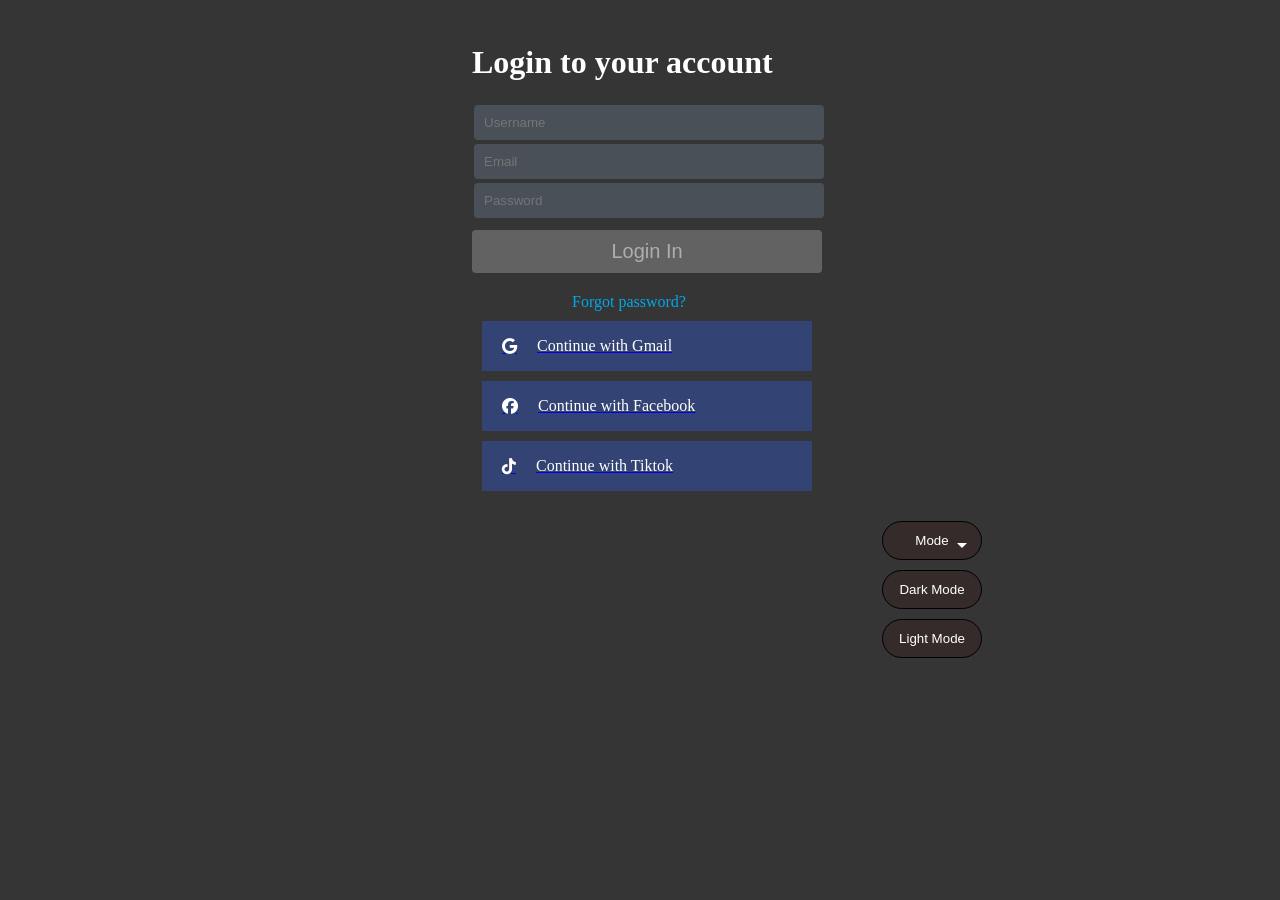
<file: index.html>
<!DOCTYPE html>
<html lang="en">

<head>
    <meta charset="UTF-8">
    <meta name="viewport" content="width=device-width, initial-scale=1.0">
    <title>Login Page</title>
    <link rel="stylesheet" href="./style1.css">
    <link rel="stylesheet" href="https://cdnjs.cloudflare.com/ajax/libs/font-awesome/6.6.0/css/all.min.css"
        integrity="sha512-Kc323vGBEqzTmouAECnVceyQqyqdsSiqLQISBL29aUW4U/M7pSPA/gEUZQqv1cwx4OnYxTxve5UMg5GT6L4JJg=="
        crossorigin="anonymous" referrerpolicy="no-referrer" />
</head>

<body>
    <div class="box">
        <form>
            <h1>Login to your account</h3>
                <input class="username" type="text" name="Username" placeholder="Username"><br>
                <input class="email" type="email" name="Email" placeholder="Email"><br>
                <input class="password" type="password" name="Password" placeholder="Password"><br>
                <button class="login" type="button">Login In</button><br>
                <a class="forgot" href="">Forgot password?</a>
                <a href="https://mail.google.com/mail/u/0/#inbox">
                    <div class="link">
                        <i class="fa-brands fa-google"></i>
                        <p class="text">Continue with Gmail</p>
                    </div>
                </a>
                <a href="https://www.facebook.com/">
                    <div class="link">
                        <i class="fa-brands fa-facebook"></i>
                        <p class="text">Continue with Facebook</p>
                    </div>
                </a>
                <a href="https://www.tiktok.com/foryou">
                    <div class="link">
                        <i class="fa-brands fa-tiktok"></i>
                        <p class="text">Continue with Tiktok</p>
                    </div>
                </a>
                <div class="modecontainer">
                    <div class="mode">
                        <button class="mode1" type="button">
                            <a href="">Mode</a>
                        </button>
                        <button class="dark" type="button">
                            <a href="">Dark Mode</a>
                        </button>
                        <button class="light" type="button">
                            <a href="./Test3.html">Light Mode</a>
                        </button>
                    </div>
        </form>
    </div>
</body>

</html>
</file>
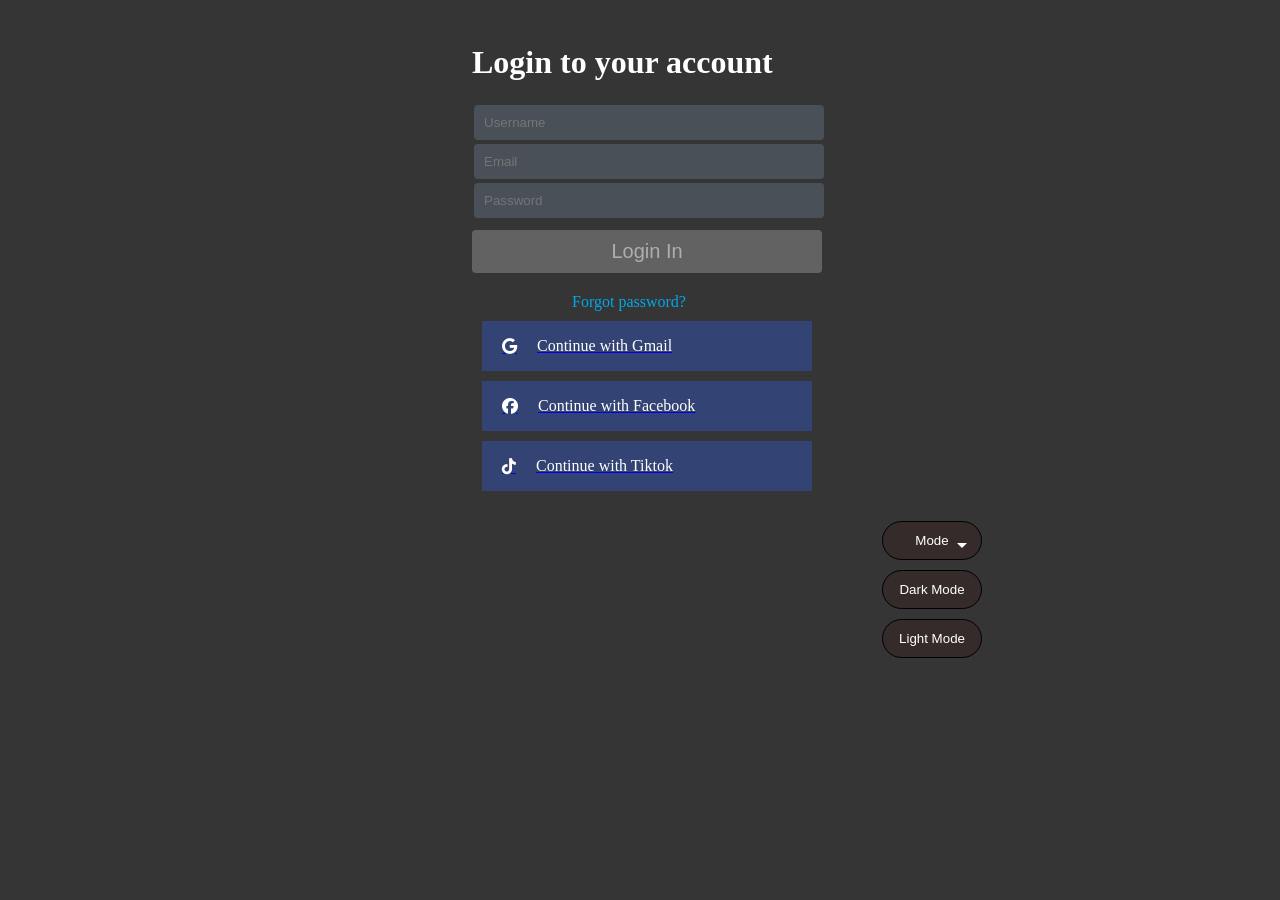
<file: Test1.html>
<!DOCTYPE html>
<html lang="en">

<head>
    <meta charset="UTF-8">
    <meta name="viewport" content="width=device-width, initial-scale=1.0">
    <title>Login Page</title>
    <link rel="stylesheet" href="./style1.css">
    <link rel="stylesheet" href="https://cdnjs.cloudflare.com/ajax/libs/font-awesome/6.6.0/css/all.min.css"
        integrity="sha512-Kc323vGBEqzTmouAECnVceyQqyqdsSiqLQISBL29aUW4U/M7pSPA/gEUZQqv1cwx4OnYxTxve5UMg5GT6L4JJg=="
        crossorigin="anonymous" referrerpolicy="no-referrer" />
</head>

<body>
    <div class="box">
        <form>
            <h1>Login to your account</h3>
                <input class="username" type="text" name="Username" placeholder="Username"><br>
                <input class="email" type="email" name="Email" placeholder="Email"><br>
                <input class="password" type="password" name="Password" placeholder="Password"><br>
                <button class="login" type="button">Login In</button><br>
                <a class="forgot" href="">Forgot password?</a>
                <a href="https://mail.google.com/mail/u/0/#inbox">
                    <div class="link">
                        <i class="fa-brands fa-google"></i>
                        <p class="text">Continue with Gmail</p>
                    </div>
                </a>
                <a href="https://www.facebook.com/">
                    <div class="link">
                        <i class="fa-brands fa-facebook"></i>
                        <p class="text">Continue with Facebook</p>
                    </div>
                </a>
                <a href="https://www.tiktok.com/foryou">
                    <div class="link">
                        <i class="fa-brands fa-tiktok"></i>
                        <p class="text">Continue with Tiktok</p>
                    </div>
                </a>
                <div class="modecontainer">
                    <div class="mode">
                        <button class="mode1" type="button">
                            <a href="">Mode</a>
                        </button>
                        <button class="dark" type="button">
                            <a href="">Dark Mode</a>
                        </button>
                        <button class="light" type="button">
                            <a href="./Test3.html">Light Mode</a>
                        </button>
                    </div>
        </form>
    </div>
</body>

</html>
</file>
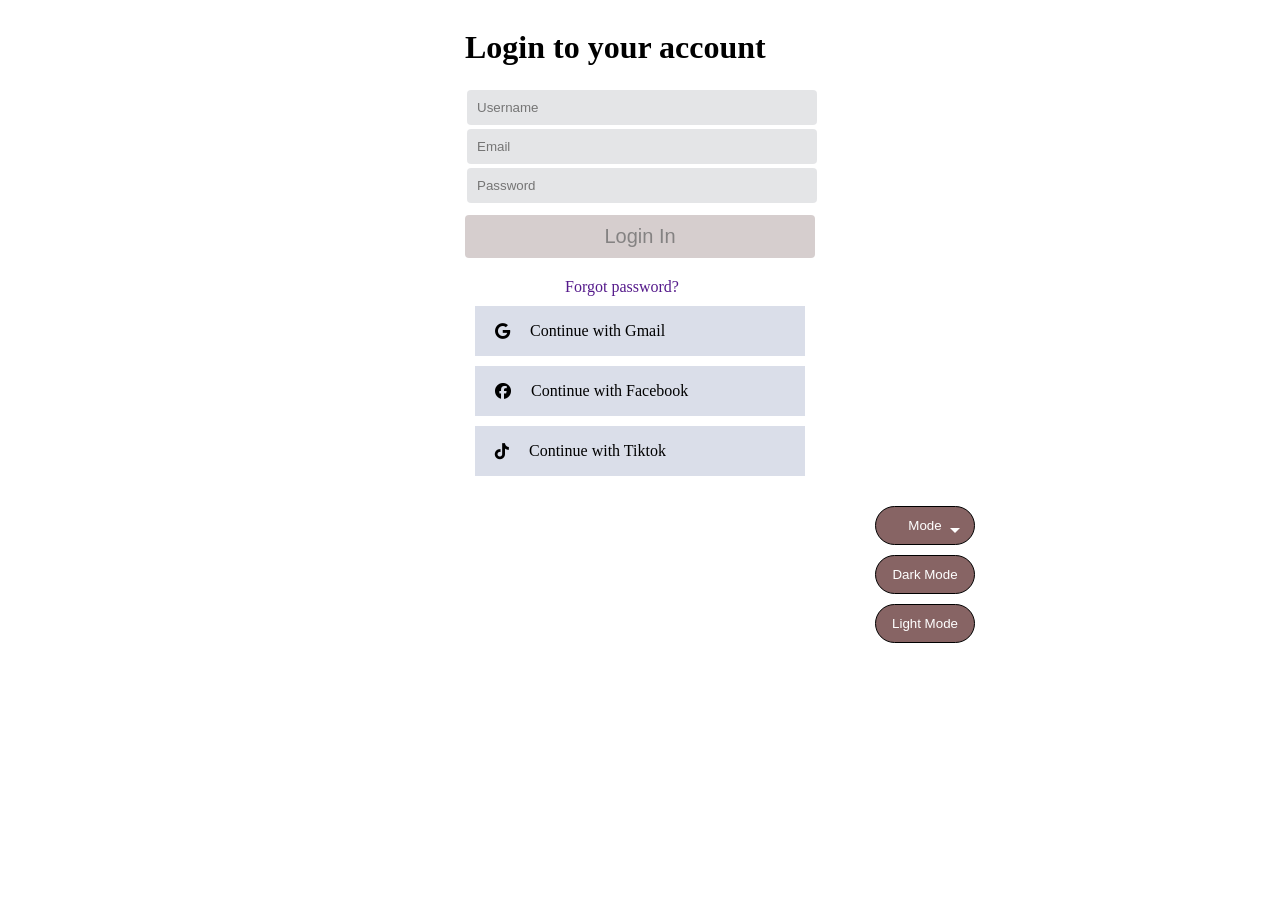
<file: Test3.html>
<!DOCTYPE html>
<html lang="en">

<head>
    <meta charset="UTF-8">
    <meta name="viewport" content="width=device-width, initial-scale=1.0">
    <title>Login Page</title>
    <link rel="stylesheet" href="./style3.css">
    <link rel="stylesheet" href="https://cdnjs.cloudflare.com/ajax/libs/font-awesome/6.6.0/css/all.min.css"
        integrity="sha512-Kc323vGBEqzTmouAECnVceyQqyqdsSiqLQISBL29aUW4U/M7pSPA/gEUZQqv1cwx4OnYxTxve5UMg5GT6L4JJg=="
        crossorigin="anonymous" referrerpolicy="no-referrer" />
</head>

<body>
    <div class="box">
        <form>
            <h1>Login to your account</h3>
                <input class="username" type="text" name="Username" placeholder="Username"><br>
                <input class="email" type="email" name="Email" placeholder="Email"><br>
                <input class="password" type="password" name="Password" placeholder="Password"><br>
                <button class="login" type="button">Login In</button><br>
                <a class="forgot" href="">Forgot password?</a>
                <a class="accountlink" href="https://mail.google.com/mail/u/0/#inbox">
                    <div class="link">
                        <i class="fa-brands fa-google"></i>
                        <p class="text">Continue with Gmail</p>
                    </div>
                </a>
                <a class="accountlink" href="https://www.facebook.com/">
                    <div class="link">
                        <i class="fa-brands fa-facebook"></i>
                        <p class="text">Continue with Facebook</p>
                    </div>
                </a>
                <a class="accountlink" href="https://www.tiktok.com/foryou">
                    <div class="link">
                        <i class="fa-brands fa-tiktok"></i>
                        <p class="text">Continue with Tiktok</p>
                    </div>
                </a>
                <div class="modecontainer">
                    <div class="mode">
                        <button class="mode1" type="button">
                            <a href="">Mode</a>
                        </button>
                        <button class="dark" type="button">
                            <a href="./index.html">Dark Mode</a>
                        </button>
                        <button class="light" type="button">
                            <a href="">Light Mode</a>
                        </button>
                    </div>
        </form>

    </div>
</body>

</html>
</file>
<file: style1.css>
* {
    box-sizing: border-box;
}

:root {
    --emailcolor: #495057;
    --forgotcolor: #00a8e8;
    --linkcolor: #334373;
    --modecolor: rgb(54, 43, 43);
}

body {
    background-color: rgb(54, 53, 53);
}

/* Container */
.box {
    display: flex;
    align-items: center;
    
    justify-content: center;
    transform: translate(7px , 15px);
    transition: 0.6s;
}

/* Login account Start*/
form {
    margin: auto;
    width: 350px;
    height: 350px;
    transition: 0.6s;
}

form h1 {
    color: white;
}

form .username,.email,.password {
    background-color: var(--emailcolor);
    color: white;
    border-radius: 4px;
    border: transparent;
    outline: none;
    width: 350px;
    padding: 10px;
    margin: 2px;
}

form .username:focus,
.email:focus,
.password:focus {
    background-color: #41464b;;
}

form .login {
    margin-top: 10px;
    width: 350px;
    padding: 10px;
    font-size: 20px;
    cursor: pointer;
    border-radius: 4px;
    border: transparent;
    background-color: rgb(128, 128, 128);
    opacity: 0.6;
    color: white;
    transition: 0.4s;
}

form .login:hover {
    opacity: 1;
}

form .forgot {
    display: block;
    color: var(--forgotcolor);
    text-decoration: none;
    margin-left: 100px;
    margin-top: 20px;
}   

form .link i {
    margin:0px 20px;
}


form .link {
    color: white;
    margin: 10px;
    background-color: var(--linkcolor);
    display: flex;
    align-items: center;
    cursor: pointer;
    transition: 0.6s;
}

form .link:hover {
    background-color: #2b3b6a;
}

.modecontainer {
    position: relative;
    left: 400px;
    transform: translate(10px,10px);
    transition: 0.6s;
    width: 100px;
}

.mode {
    display: flex;
    flex-direction: column;
}

.mode1,
.dark,
.light {
    border-radius: 20px;
    border: 1px solid rgb(0, 0, 0);
    background-color: var(--modecolor);
    margin-top: 10px;
}

.mode1::after {
    content: '';
    position: absolute;
    top: 8%;
    left: 55%;
    margin: 20px;
    border-width: 5px;
    border-style: solid;
    border-color: rgb(255, 255, 255) transparent transparent transparent;
}

.dark:hover{
    background-color: rgb(33, 31, 31);
}

.light:hover{
    background-color: rgb(80, 65, 65);
}


.mode a {
    color: white;
    display: block;
    text-decoration: none;
    text-align: center;
    padding: 10px;
}
</file>
<file: style3.css>
* {
    box-sizing: border-box;
}

:root {
    --emailcolor: #dee0e2d1;
    --linkcolor: #d2d7e4cf;
    --modecolor: rgb(135, 100, 100);
}

body {
    background-color: rgb(255, 255, 255);
}

/* Container */
.box {
    display: flex;
    align-items: center;
    justify-content: center;
}

/* Login account Start*/
form {
    margin: auto;
    width: 350px;
    height: 350px;
}

form .username,
.email,
.password {
    background-color: var(--emailcolor);
    border-radius: 4px;
    border: transparent;
    outline: none;
    width: 350px;
    padding: 10px;
    margin: 2px;
}

form .username:focus,
.email:focus,
.password:focus {
    background-color: #dadee1;
}


form .login {
    margin-top: 10px;
    width: 350px;
    padding: 10px;
    font-size: 20px;
    cursor: pointer;
    border-radius: 4px;
    border: transparent;
    background-color: rgb(187, 174, 174);
    color: rgba(0, 0, 0, 0.721);
    opacity: 0.6;
    transition: 0.4s;
}

form .login:hover {
    opacity: 1;
}

form .forgot {
    display: block;
    text-decoration: none;
    margin-left: 100px;
    margin-top: 20px;
}

form .link i {
    margin: 0px 20px;
}


form .link {
    color: black;
    margin: 10px;
    background-color: var(--linkcolor);
    display: flex;
    align-items: center;
    cursor: pointer;
    transition: 0.6s;
}

form .link:hover {
    background-color: #acaeb0cf;
}

.accountlink {
    text-decoration: none;
}

.modecontainer {
    position: relative;
    left: 400px;
    transform: translate(10px,10px);
    transition: 0.6s;
    width: 100px;
}

.mode {
    display: flex;
    flex-direction: column;
}

.mode1,
.dark,
.light {
    border-radius: 20px;
    border: 1px solid rgb(0, 0, 0);
    background-color: var(--modecolor);
    margin-top: 10px;
}

.mode1::after {
    content: '';
    position: absolute;
    top: 8%;
    left: 55%;
    margin: 20px;
    border-width: 5px;
    border-style: solid;
    border-color: rgb(255, 255, 255) transparent transparent transparent;
}

.dark:hover{
    background-color: rgb(71, 62, 62);
}

.light:hover{
    background-color: rgb(132, 132, 132);
}


.mode a {
    color: white;
    display: block;
    text-decoration: none;
    text-align: center;
    padding: 10px;
}
</file>
